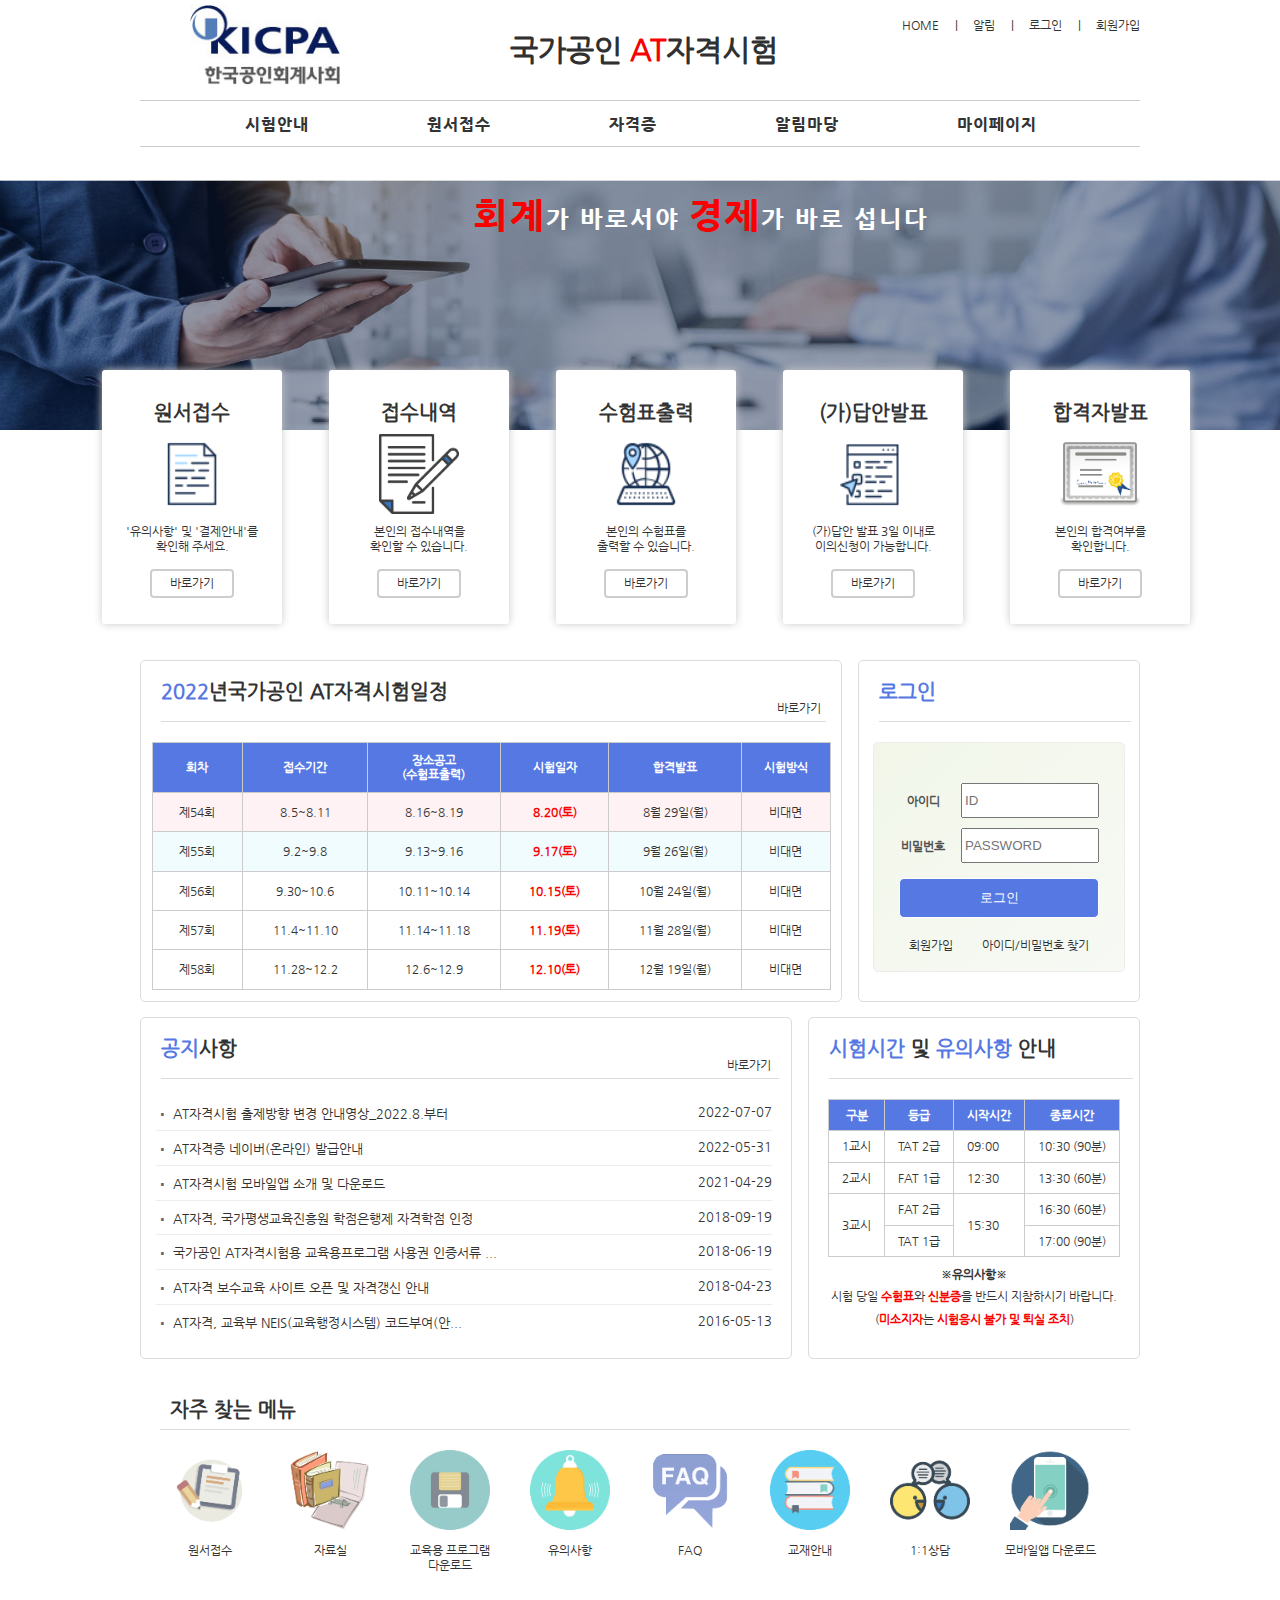
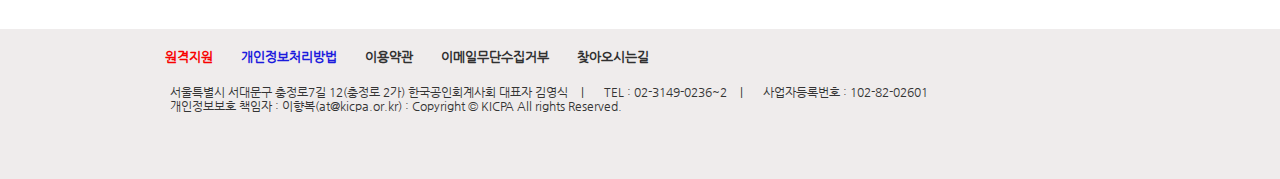
<file: index.html>
<!DOCTYPE html>
<html lang="ko">

<head>
    <meta charset="UTF-8">
    <meta name="viewport" content="width=device-width, initial-scale=1.0">
    <meta name="author" content="sunghwan park">
    <meta name="keywords" content="at자격시험,FAT,TAT">
    <meta name="description" content="at자격시험,FAT,TAT">
    <meta name="robots" content="at자격시험,FAT,TAT">
    <link rel="shortcut icon" href="images/Acon.ico">
    <link rel="stylesheet" href="css/common.css">
    <link rel="stylesheet" href="css/index.css">
    <title>한국공인회계사회 AT자격시험</title>
    <script src="js/jquery-3.6.0.min.js"></script>
    <script src="js/common.js"></script>
    <script src="js/index.js"></script>
    <script src="js/agent.js"></script>
</head>

<body>
    <!--skip navigation link 시작 -->
    <a id="skipNav" href="#contentsArea">본문바로가기</a>
    <!--skip navigation link 종료 -->

    <!-- wrapper 영역 시작 -->
    <div id="wrapper">
        <!-- header 영역 시작 -->
        <header>
            <div class="logo">
                <a href="index.html">
                    <img src="images/Logo.jpg" alt="국가공인at자격시험">
                </a>
            </div>
            <h1><a href="index.html">국가공인 <span>AT</span>자격시험</a></h1>
            <ul class="infoLink">
                <li><a href="index.html">HOME</a></li>
                <li><a href="notice.html">알림</a></li>
                <li><a href="login.html">로그인</a></li>
                <li><a href="join.html">회원가입</a></li>
            </ul>
            <!-- role(웹 접근성/시멘틱태그) - 요소의 의미 전달 -->
            <nav role="navigation">
                <h2 class="hidden">메인메뉴</h2>
                <ul class="mainMenu">
                    <li><a href="#">시험안내</a>
                        <ul class="aboutTest">
                            <li><a href="test_introduce_1.html">AT소개</a></li>
                            <li><a href="#">AT시험종류</a></li>
                            <li><a href="#">AT시험일정</a></li>
                            <li><a href="#">회차별합격률</a></li>
                        </ul>
                    </li>
                    <li><a href="#">원서접수</a>
                        <ul class="aboutReceipt">
                            <li><a href="#">개별접수</a></li>
                            <li><a href="#">단체접수</a></li>
                            <li><a href="#">접수내역</a></li>
                           
                        </ul>
                    </li>
                    <li><a href="#">자격증</a>
                        <ul class="aboutLicense">
                            <li><a href="#">자격증신청</a></li>
                            <li><a href="#">자격조회</a></li>
                            <li><a href="#">자격증갱신</a></li>
                        </ul>
                    </li>
                    <li><a href="#">알림마당</a>
                        <ul class="aboutAlarm">
                            <li><a href="#">공지사항</a></li>
                            <li><a href="#">자주하는질문</a></li>
                            <li><a href="#">자료실</a></li>
                            <li><a href="#">구인안내</a></li>
                            <li><a href="#">학원안내</a></li>
                        </ul>
                    </li>
                    <li><a href="#">마이페이지</a>
                        <ul class="aboutMy">
                            <li><a href="#">원서접수관리</a></li>
                            <li><a href="#">자격증관리</a></li>
                            <li><a href="#">확인서발급</a></li>
                            <li><a href="#">1:1문의</a></li>
                            <li><a href="#">회원정보관리</a></li>
                        </ul>
                    </li>
                </ul>
            </nav>
        </header>
        <!-- header 영역 종료 -->


        <!--top_Menu 영역 시작  -->
        <div id="top_Menu">
            <!-- visual 영역 시작 -->
            <div class="main_visual">
                <img class="bg" src="images/main_bg.jpg" alt="">
                <img class="bg" src="images/sub_bg1.jpg" alt="">
                <img class="bg" src="images/sub_bg2.jpg" alt="">
                <img class="bg" src="images/sub_bg3.jpg" alt="">
                <img class="bg" src="images/sub_bg4.jpg" alt="">
                <img class="bg" src="images/sub_bg5.jpg" alt="">
                <img class="bg" src="images/sub_bg6.jpg" alt="">
                <img class="bg" src="images/sub_bg7.jpg" alt="">
                <p class="p1"><span>회계</span>가 바로서야 <span>경제</span>가 바로 섭니다</p>
                <p class="p2"><span>회계</span>가 바로서야 <span>경제</span>가 바로 섭니다</p>
            </div>
            <!-- visual 영역 종료 -->
        </div>
        <!--top_Menu 영역 종료  -->

        <!-- 사용자 메뉴 시작 -->
        <div class="top-main">
            <div id="top1" class="top">
                <h3>원서접수</h3>
                <div class="icon">
                    <img src="images/receipt.gif" alt="원서접수">
                </div>
                <p class="content">'유의사항' 및 '결제안내'를<br> 확인해 주세요.</p>
                <div class="btn">
                    <a href="#">
                        <p>바로가기</p>
                    </a>
                </div>
            </div>
            <div id="top2" class="top">
                <h3>접수내역</h3>
                <div class="icon">
                    <img src="images/application.png" alt="접수내역">
                </div>
                <p class="content">본인의 접수내역을<br> 확인할 수 있습니다.</p>
                <div class="btn">
                    <a href="#">
                        <p>바로가기</p>
                    </a>
                </div>
            </div>
            <div id="top3" class="top">
                <h3>수험표출력</h3>
                <div class="icon">
                    <img src="images/print.gif" alt="수험표출력">
                </div>
                <p class="content">본인의 수험표를<br> 출력할 수 있습니다.</p>
                <div class="btn">
                    <a href="#">
                        <p>바로가기</p>
                    </a>
                </div>
            </div>
            <div id="top4" class="top">
                <h3>(가)답안발표</h3>
                <div class="icon">
                    <img src="images/correct.gif" alt="(가)답안발표">
                </div>
                <p class="content">(가)답안 발표 3일 이내로<br> 이의신청이 가능합니다.</p>
                <div class="btn">
                    <a href="#">
                        <p>바로가기</p>
                    </a>
                </div>
            </div>
            <div id="top5" class="top">
                <h3>합격자발표</h3>
                <div class="icon">
                    <img src="images/pass.png" alt="합격자발표">
                </div>
                <p class="content">본인의 합격여부를<br> 확인합니다.</p>
                <div class="btn">
                    <a href="#">
                        <p>바로가기</p>
                    </a>
                </div>
            </div>
        </div>
        <!-- 사용자 메뉴 종료 -->

        <!-- main contents 영역 시작 -->
        <div id="contentsArea">
            <!-- topArea 영역 시작 -->
            <div id="topArea">
                <!-- test_schedule 영역 시작 -->
                <section class="schedule">
                    <h3><em>2022</em>년국가공인 AT자격시험일정</h3>
                    <table>
                        <thead>
                            <tr>
                                <th>회차</th>
                                <th>접수기간</th>
                                <th>장소공고<br>(수험표출력)</th>
                                <th>시험일자</th>
                                <th>합격발표</th>
                                <th>시험방식</th>
                            </tr>
                        </thead>
                        <tbody>
                            <tr>
                                <td>제54회</td>
                                <td>8.5~8.11</td>
                                <td>8.16~8.19</td>
                                <td>8.20(토)</td>
                                <td>8월 29일(월)</td>
                                <td>비대면</td>
                            </tr>
                            <tr>
                                <td>제55회</td>
                                <td>9.2~9.8</td>
                                <td>9.13~9.16</td>
                                <td>9.17(토)</td>
                                <td>9월 26일(월)</td>
                                <td>비대면</td>
                            </tr>
                            <tr>
                                <td>제56회</td>
                                <td>9.30~10.6</td>
                                <td>10.11~10.14</td>
                                <td>10.15(토)</td>
                                <td>10월 24일(월)</td>
                                <td>비대면</td>
                            </tr>
                            <tr>
                                <td>제57회</td>
                                <td>11.4~11.10</td>
                                <td>11.14~11.18</td>
                                <td>11.19(토)</td>
                                <td>11월 28일(월)</td>
                                <td>비대면</td>
                            </tr>
                            <tr>
                                <td>제58회</td>
                                <td>11.28~12.2</td>
                                <td>12.6~12.9</td>
                                <td>12.10(토)</td>
                                <td>12월 19일(월)</td>
                                <td>비대면</td>
                            </tr>

                        </tbody>
                    </table>
                    <a href="#" class="more" title="시험일정 바로가기">바로가기</a>
                </section>
                <!-- test_schedule 영역 종료 -->
                <!-- longin 영역 시작 -->
                <section class="login">
                    <h3><em>로그인</em></h3>
                    <div class="innerLogin">
                        <form action="login.jsp" method="post" id="loginForm" name="loginForm">
                            <fieldset>
                                <legend>로그인 폼</legend>
                                <p>
                                    <label for="userId">아이디</label>
                                    <input type="text" id="userId" name="userId" placeholder="ID" required>
                                </p>
                                <p>
                                    <label for="userPw">비밀번호</label>
                                    <input type="password" id="userPw" name="userPw" placeholder="PASSWORD" required>
                                </p>
                                <button type="submit">로그인</button>
                            </fieldset>
                        </form>
                        <div class="memberLink">
                            <a href="join.html" class="join">회원가입</a>
                            <a href="#" class="find">아이디/비밀번호 찾기</a>
                        </div>
                    </div>
                </section>
                <!-- longin 영역 종료 -->
            </div>
            <!-- topArea 영역 종료 -->

            <!-- middleArea 영역 시작 -->
                <div id="middleArea">
                    <!-- notice 영역 시작 -->
                    <section class="notice">
                        <h3><em>공지</em>사항</h3>
                        <ul>
                            <li>
                                <a href="#">AT자격시험 출제방향 변경 안내영상_2022.8.부터</a>
                                <time datetime="2022-07-07">2022-07-07</time>
                            </li>
                            <li>
                                <a href="#">AT자격증 네이버(온라인) 발급안내</a>
                                <time datetime="2022-05-31">2022-05-31</time>
                            </li>
                            <li>
                                <a href="#">AT자격시험 모바일앱 소개 및 다운로드</a>
                                <time datetime="2021-04-29">2021-04-29</time>
                            </li>
                            <li>
                                <a href="#">AT자격, 국가평생교육진흥원 학점은행제 자격학점 인정</a>
                                <time datetime="2018-09-19">2018-09-19</time>
                            </li>
                            <li>
                                <a href="#">국가공인 AT자격시험용 교육용프로그램 사용권 인증서류 ...</a>
                                <time datetime="2018-06-19">2018-06-19</time>
                            </li>
                            <li>
                                <a href="#">AT자격 보수교육 사이트 오픈 및 자격갱신 안내</a>
                                <time datetime="2018-04-23">2018-04-23</time>
                            </li>
                            <li>
                                <a href="#">AT자격, 교육부 NEIS(교육행정시스템) 코드부여(안...</a>
                                <time datetime="2016-05-13">2016-05-13</time>
                            </li>
                        </ul>
                        <a href="#" class="more" title="공지사항 바로가기">바로가기</a>
                    </section>
                    <!-- notice 영역 종료 -->
                    <!-- timetable 영역 시작 -->
                    <section class="timetable">
                        <h3><em>시험시간</em> 및 <em>유의사항</em> 안내</h3>
                        <table>
                            <thead>
                                <tr>
                                    <th>구분</th><th>등급</th><th>시작시간</th><th>종료시간</th>
                                </tr>
                            </thead>
                            <tbody>
                                <tr>
                                    <td>1교시</td><td>TAT 2급</td><td>09:00</td><td>10:30 (90분)</td>
                                </tr>
                                <tr>
                                    <td>2교시</td><td>FAT 1급</td><td>12:30</td><td>13:30 (60분)</td>
                                </tr>
                                <tr>
                                    <td rowspan="2">3교시</td><td>FAT 2급</td><td rowspan="2">15:30</td><td>16:30 (60분)</td>
                                </tr>
                                <tr>
                                    <td>TAT 1급</td><td>17:00 (90분)</td>
                                </tr>
                            </tbody>
                        </table>
                        <div class="detail">
                            <h4>※유의사항※</h4>
                            <p>시험 당일 <span>수험표</span>와 <span>신분증</span>을 반드시 지참하시기 바랍니다.</p>
                            <p id="center">(<span>미소지자</span>는 <span>시험응시 불가 및 퇴실 조치</span>)</p>
                        </div>
                    </section>
                    <!-- test_timetable 영역 종료 -->
                </div>
                <!-- middleArea 영역 종료 -->

                <!-- bottom 영역 시작 -->
                <div id="favorite">
                    <!-- inquire 영역 시작 -->
                    <section class="inquire">
                        <h3>자주 찾는 메뉴</h3>
                        <div class="btnArea">
                            <a href="#">
                                <img src="images/receipt_bottom.png" alt="원서접수 이미지">
                                <p>원서접수</p>
                            </a>
                            <a href="#">
                                <img src="images/data.png" alt="자료실 이미지">
                                <p>자료실</p>
                            </a>
                            <a href="#">
                                <img src="images/download.png" alt="교육용 프로그램 다운로드 이미지">
                                <p>교육용 프로그램<br>다운로드</p>
                            </a>
                            <a href="#">
                                <img src="images/care.png" alt="유의사항 이미지">
                                <p>유의사항</p>
                            </a>
                            <a href="#">
                                <img src="images/faq.png" alt="FAQ 이미지">
                                <p>FAQ</p>
                            </a>    
                            <a href="#">
                                <img src="images/book.png" alt="교재안내 이미지">
                                <p>교재안내</p>
                            </a>
                            <a href="#">
                                <img src="images/conversation.png" alt="1:1상담 이미지">
                                <p>1:1상담</p>
                            </a>
                            <a href="#">
                                <img src="images/mobile.png" alt="모바일앱 다운로드 이미지">
                                <p>모바일앱 다운로드</p>
                            </a>
                        </div>
                    </section>
                    <!-- inquire 영역 종료 -->
                </div>
                <!-- bottom 영역 종료 -->
                <!-- main_Area 영역 종료 -->
                
            </div>
        <!-- main contents 영역 종료 -->

        <!-- footer 영역 시작 -->
        <footer id="footer">
            <div class="footerInner">
                <div class="guide">
                    <ul>
                        <li><a href="#">원격지원</a></li>
                        <li><a href="#">개인정보처리방법</a></li>
                        <li><a href="#">이용약관</a></li>
                        <li><a href="#">이메일무단수집거부</a></li>
                        <li><a href="#">찾아오시는길</a></li>
                    </ul>
                </div>
                <address>
                    <span>서울특별시 서대문구 충정로7길 12(충정로 2가) 한국공인회계사회 대표자 김영식</span>
                    <span>TEL : 02-3149-0236~2</span>
                    <span>사업자등록번호 : 102-82-02601</span>
                    <br>
                    <span>개인정보보호 책임자 : 이향복(at@kicpa.or.kr) : Copyright &copy; KICPA All rights Reserved.</span>
                </address>
            </div>
        </footer>
        <!-- footer 영역 종료 -->

    </div>
    <!-- wrapper 영역 종료 -->
</body>

</html>
</file>
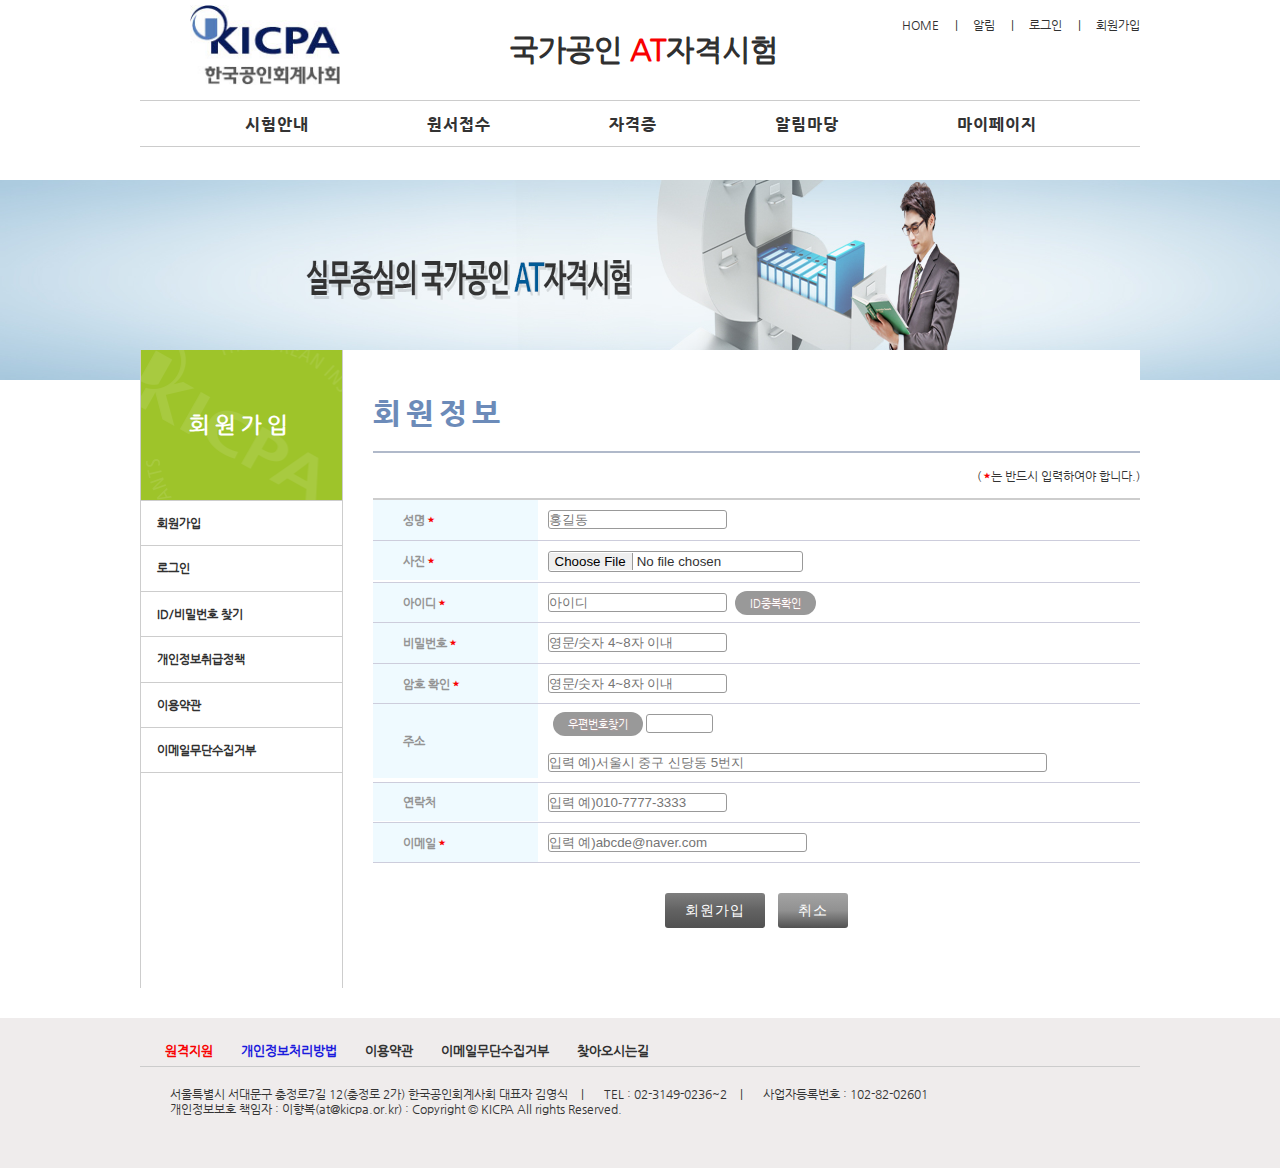
<file: join.html>
<!DOCTYPE html>
<html lang="ko">

<head>
    <meta charset="UTF-8">
    <meta name="viewport" content="width=device-width, initial-scale=1.0">
    <meta name="author" content="sunghwan park">
    <meta name="keywords" content="at자격시험,FAT,TAT">
    <meta name="description" content="at자격시험,FAT,TAT">
    <meta name="robots" content="at자격시험,FAT,TAT">
    <link rel="shortcut icon" href="images/Acon.ico">
    <link rel="stylesheet" href="css/common.css">
    <link rel="stylesheet" href="css/join.css">
    <title>회원가입</title>
    <script src="js/jquery-3.6.0.min.js"></script>
    <script src="js/common.js"></script>
</head>

<body>
    <!--skip navigation link 시작 -->
    <a id="skipNav" href="#contentsArea">본문바로가기</a>
    <!--skip navigation link 종료 -->

    <!-- wrapper 영역 시작 -->
    <div id="wrapper">
        <!-- header 영역 시작 -->
        <header>
            <div class="logo">
                <a href="index.html">
                    <img src="images/Logo.jpg" alt="국가공인at자격시험">
                </a>
            </div>
            <h1><a href="index.html">국가공인 <span>AT</span>자격시험</a></h1>
            <ul class="infoLink">
                <li><a href="index.html">HOME</a></li>
                <li><a href="#">알림</a></li>
                <li><a href="#">로그인</a></li>
                <li><a href="join.html">회원가입</a></li>
            </ul>
            <!-- role(웹 접근성/시멘틱태그) - 요소의 의미 전달 -->
            <nav role="navigation">
                <h2 class="hidden">메인메뉴</h2>
                <ul class="mainMenu">
                    <li><a href="#">시험안내</a>
                        <ul class="aboutTest">
                            <li><a href="test_introduce_1.html">AT소개</a></li>
                            <li><a href="#">AT시험종류</a></li>
                            <li><a href="#">AT시험일정</a></li>
                            <li><a href="#">회차별합격률</a></li>
                        </ul>
                    </li>
                    <li><a href="#">원서접수</a>
                        <ul class="aboutReceipt">
                            <li><a href="#">개별접수</a></li>
                            <li><a href="#">단체접수</a></li>
                            <li><a href="#">접수내역</a></li>
                           
                        </ul>
                    </li>
                    <li><a href="#">자격증</a>
                        <ul class="aboutLicense">
                            <li><a href="#">자격증신청</a></li>
                            <li><a href="#">자격조회</a></li>
                            <li><a href="#">자격증갱신</a></li>
                        </ul>
                    </li>
                    <li><a href="#">알림마당</a>
                        <ul class="aboutAlarm">
                            <li><a href="#">공지사항</a></li>
                            <li><a href="#">자주하는질문</a></li>
                            <li><a href="#">자료실</a></li>
                            <li><a href="#">구인안내</a></li>
                            <li><a href="#">학원안내</a></li>
                        </ul>
                    </li>
                    <li><a href="#">마이페이지</a>
                        <ul class="aboutMy">
                            <li><a href="#">원서접수관리</a></li>
                            <li><a href="#">자격증관리</a></li>
                            <li><a href="#">확인서발급</a></li>
                            <li><a href="#">1:1문의</a></li>
                            <li><a href="#">회원정보관리</a></li>
                        </ul>
                    </li>
                </ul>
            </nav>
        </header>
        <!-- header 영역 종료 -->

        <!--top_Menu 영역 시작  -->
        <div id="top_Menu">
            <!-- visual 영역 시작 -->
            <div class="main_visual">
                <img src="images/sub_bg7.jpg" alt="">
            </div>
            <!-- visual 영역 종료 -->
        </div>
        <!--top_Menu 영역 종료  -->

        
        <!-- main contents 영역 시작 -->
        <div id="contentsArea">
            <div id="left">
                <div id="leftMenu">
                    <div id="left_title">
                        <h3>회원가입</h3>
                    </div>
                    <div id="left_sub">
                        <ul>
                            <li><a href="join.html">회원가입</a></li>
                            <li><a href="#">로그인</a></li>
                            <li><a href="#">ID/비밀번호 찾기</a></li>
                            <li><a href="#">개인정보취급정책</a></li>
                            <li><a href="#">이용약관</a></li>
                            <li><a href="#">이메일무단수집거부</a></li>
                        </ul>
                    </div>
                </div>
            </div>
            <div class="mainArea">
                <section class="user_Info">
                    <h2>회원정보</h2>
                    <p class="formSign">(<strong class="require">필수</strong>는 반드시 입력하여야 합니다.)</p>
                    <form action="join.jsp" method="post" id="joinForm" name="joinForm">
                        <fieldset>
                            <legend>회원 정보 입력</legend>
                            <p>
                                <label for="name">성명<strong class="require">필수</strong></label>
                                <input type="text" id="name" name="name" required placeholder="홍길동">
                            </p>
                            <p>
                                <label for="picture">사진<strong class="require">필수</strong></label>
                                <input type="file" id="picture" name="picture" required >
                            </p>
                            <p>
                                <label for="id">아이디<strong class="require">필수</strong></label>
                                <input type="text" id="id" name="id" required placeholder="아이디">
                                <a href="pop_idCheck.html" class="idCheck">ID중복확인</a>
                            </p>
                            <p>
                                <label for="password">비밀번호<strong class="require">필수</strong></label>
                                <input type="password" id="password" name="password" required placeholder="영문/숫자 4~8자 이내">
                            </p>
                            <p>
                                <label for="confirmPassword">암호 확인<strong class="require">필수</strong></label>
                                <input type="password" id="confirmPassword" name="confirmPassword" required placeholder="영문/숫자 4~8자 이내">
                            </p>
                            <p>
                                <label for="address" class="labelAddress">주소</label>
                                <a href="find_zipcode.html" class="findZipcode">우편번호찾기</a>
                                <input type="tel" id="zipcode" name="zipcode" maxlength="5" size="6" title="우편번호">
                                <input type="text" id="address" name="address" maxlength="100" size="60" placeholder="입력 예)서울시 중구 신당동 5번지">
                            </p>
                            <p>
                                <label for="tel">연락처</label>
                                <input type="tel" id="tel" name="tel" maxlength="11" size="20" title="하이픈(-)은 입력할 수 없습니다." placeholder="입력 예)010-7777-3333">
                            </p>
                            <p>
                                <label for="confirmPassword">이메일<strong class="require">필수</strong></label>
                                <input type="email" id="email" name="email" size="30" required placeholder="입력 예)abcde@naver.com">
                            </p>
                           
                            <div class="btnJoinArea">
                                <button type="submit" class="btnOk">회원가입</button>
                                <button type="reset" class="btnCancel">취소</button>
                            </div>
                        </fieldset>
                    </form>
                </section>
            </div>
        </div>
        <!-- main contents 영역 종료 -->

        <!-- footer 영역 시작 -->
        <footer id="footer">
            <div class="footerInner">
                <section class="guide">
                    <ul>
                        <li><a href="#">원격지원</a></li>
                        <li><a href="#">개인정보처리방법</a></li>
                        <li><a href="#">이용약관</a></li>
                        <li><a href="#">이메일무단수집거부</a></li>
                        <li><a href="#">찾아오시는길</a></li>
                    </ul>
                </section>
                <address>
                    <span>서울특별시 서대문구 충정로7길 12(충정로 2가) 한국공인회계사회 대표자 김영식</span>
                    <span>TEL : 02-3149-0236~2</span>
                    <span>사업자등록번호 : 102-82-02601</span>
                    <br>
                    <span>개인정보보호 책임자 : 이향복(at@kicpa.or.kr) : Copyright &copy; KICPA All rights Reserved.</span>
                </address>
            </div>
        </footer>
        <!-- footer 영역 종료 -->

    </div>
    <!-- wrapper 영역 종료 -->
</body>

</html>
</file>
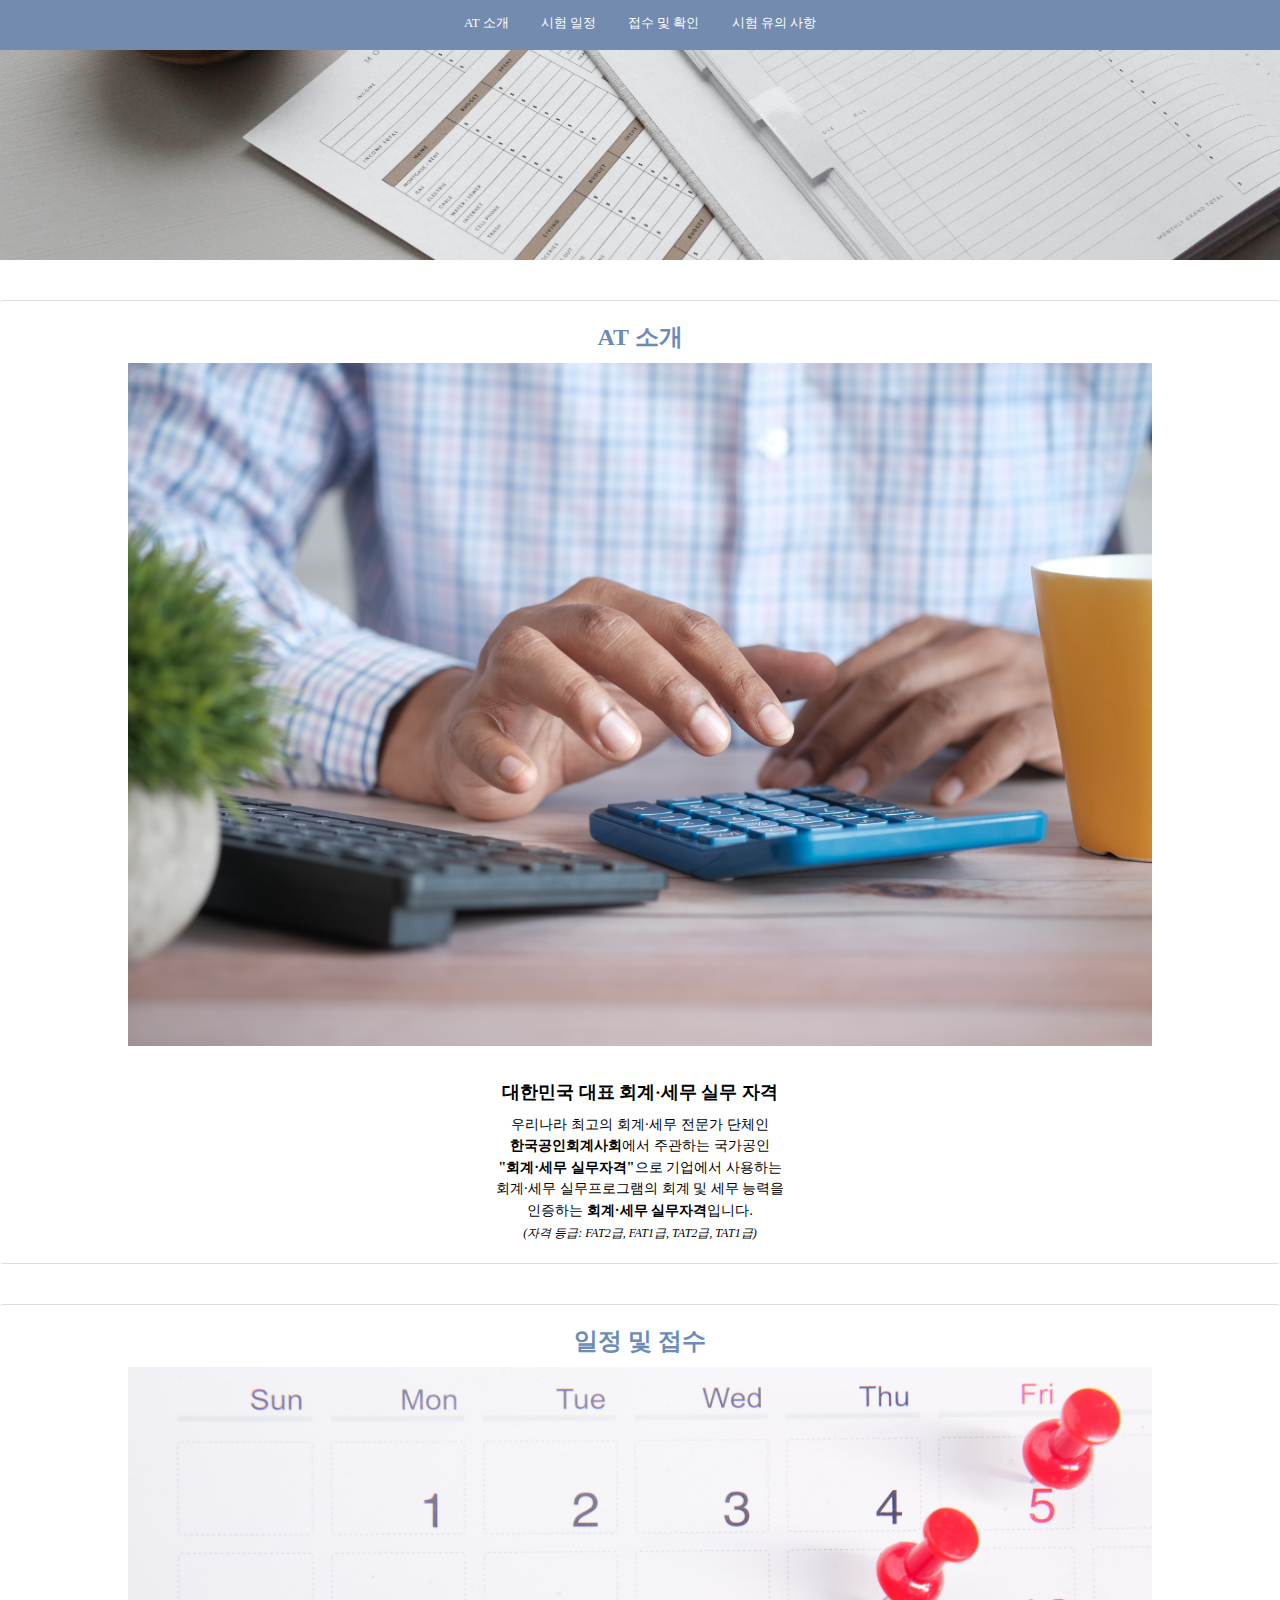
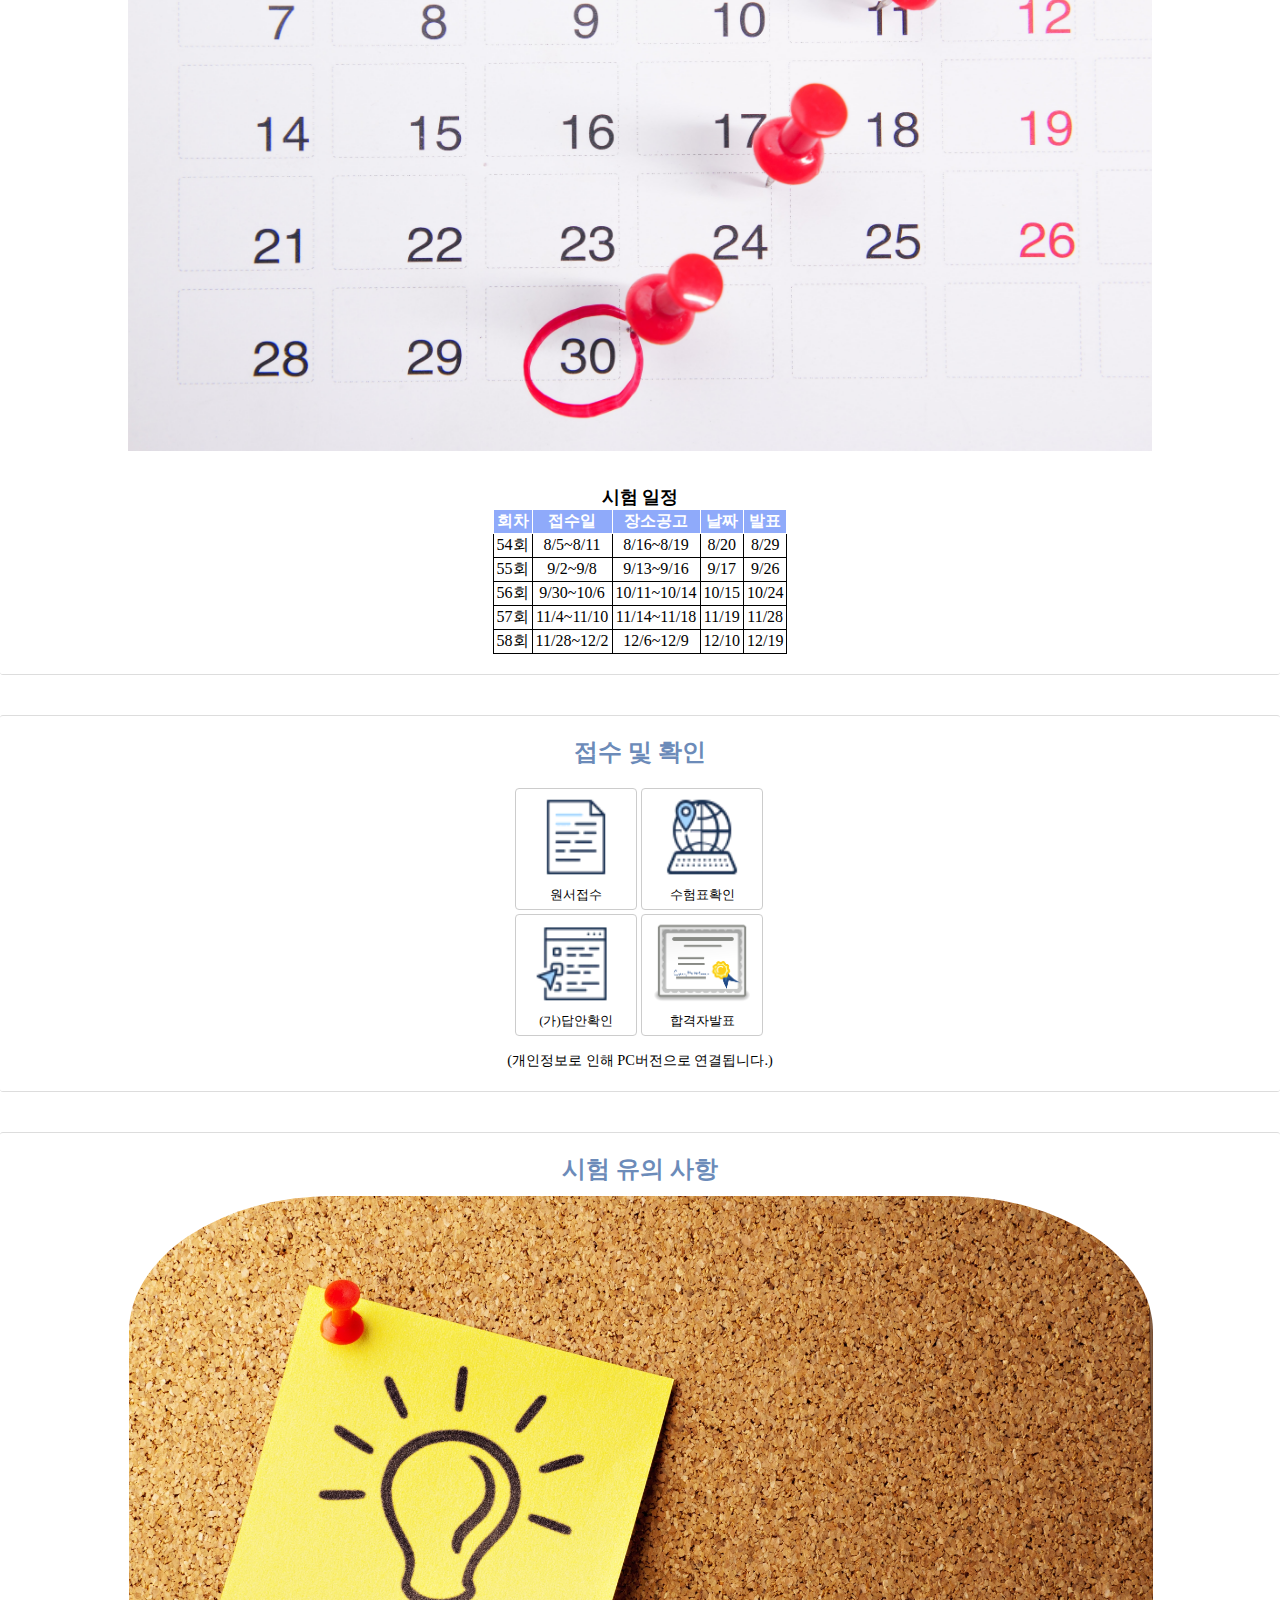
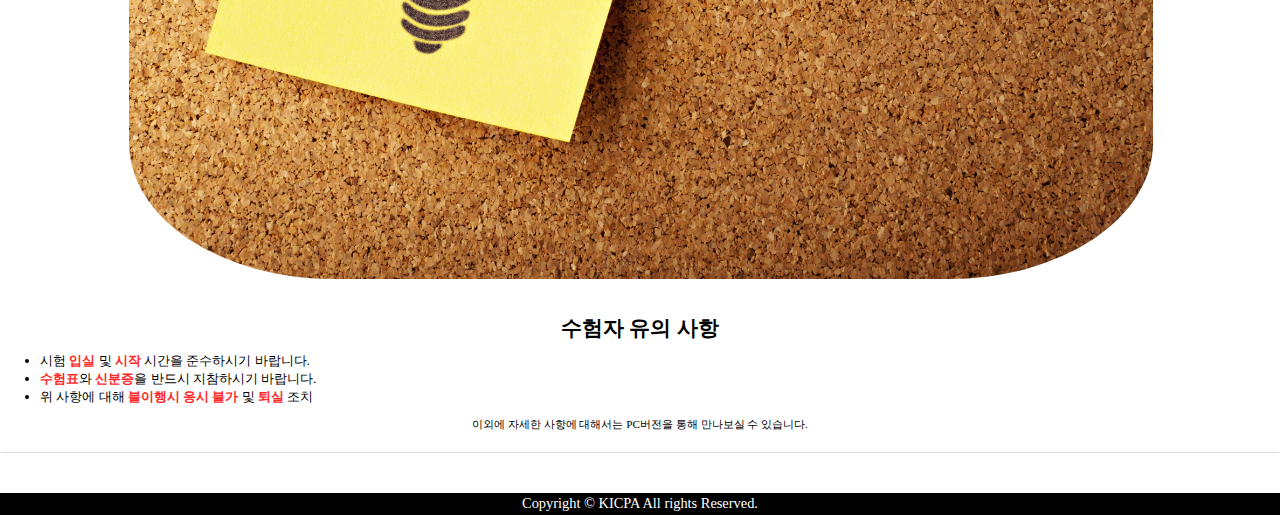
<file: mindex.html>
<!DOCTYPE html>
<html lang="en">
<head>
    <meta charset="UTF-8">
    <meta http-equiv="X-UA-Compatible" content="IE=edge">
    <meta name="viewport" content="width=device-width, initial-scale=1.0">
    <title>AT자격시험</title>
    <link rel="stylesheet" href="css/mindex.css">
</head>
<body>
    <div id="container">
        <header>
            <nav>
                <ul id="main-nav">
                    <!-- 내부페이지에서 이동 -->
                    <li><a href="#intro">AT 소개</a></li>
                    <li><a href="#schedule">시험 일정</a></li>
                    <li><a href="#button">접수 및 확인</a></li>
                    <li><a href="#note">시험 유의 사항</a></li>
                </ul>
            </nav>
        </header>
        <section id="intro">
            <div class="page-title">
                <h1>AT 소개</h1>
            </div>
            <div class="content">
                <div class="photo">
                    <img src="imgs/aboutAT.jpg" alt="AT소개">
                </div>
                <div class="text">
                    <h3>대한민국 대표 회계·세무 실무 자격</h3>
                    <p>
                        우리나라 최고의 회계·세무 전문가 단체인<br><strong>한국공인회계사회</strong>에서 주관하는
                        국가공인<br><strong>"회계·세무 실무자격"</strong>으로 기업에서 사용하는<br>회계·세무 실무프로그램의
                        회계 및 세무 능력을<br>인증하는 <strong>회계·세무 실무자격</strong>입니다.<br>
                        <i><small>
                        (자격 등급: FAT2급, FAT1급, TAT2급, TAT1급)
                    </small></i>
                    </p>
                </div>
            </div>
        </section>
        <section id="schedule">
            <div class="page-title">
                <h1>일정 및 접수</h1>
            </div>
            <div class="content">
                <div class="photo">
                    <img src="imgs/calendar.jpg" alt="일정 및 접수">
                </div>
                <div class="text">
                    <h3>시험 일정</h3>
                    <table>
                        <thead>
                            <tr>
                                <th>회차</th>
                                <th>접수일</th>
                                <th>장소공고</th>
                                <th>날짜</th>
                                <th>발표</th>
                            </tr>
                        </thead>
                        <tr>
                            <td>54회</td>
                            <td>8/5~8/11</td>
                            <td>8/16~8/19</td>
                            <td>8/20</td>
                            <td>8/29</td>
                        </tr>
                        <tr>
                            <td>55회</td>
                            <td>9/2~9/8</td>
                            <td>9/13~9/16</td>
                            <td>9/17</td>
                            <td>9/26</td>
                        </tr>
                        <tr>
                            <td>56회</td>
                            <td>9/30~10/6</td>
                            <td>10/11~10/14</td>
                            <td>10/15</td>
                            <td>10/24</td>
                        </tr>
                        <tr>
                            <td>57회</td>
                            <td>11/4~11/10</td>
                            <td>11/14~11/18</td>
                            <td>11/19</td>
                            <td>11/28</td>
                        </tr>
                        <tr>
                            <td>58회</td>
                            <td>11/28~12/2</td>
                            <td>12/6~12/9</td>
                            <td>12/10</td>
                            <td>12/19</td>
                        </tr>
                        <tbody></tbody>
                    </table>
                </div>
            </div>
        </section>
        <section id="button">
            <div class="page-title">
                <h1>접수 및 확인</h1>
            </div>
            <div class="content">
                <div class="text">
                    <div class="top">
                        <div class="btn1 btn">
                            <a href="#">
                                <img src="imgs/receipt.gif" alt="원서접수">
                                <p>원서접수</p>
                            </a>
                        </div>
                        <div class="btn1 btn">
                            <a href="#">
                                <img src="imgs/print.gif" alt="수험표확인">
                                <p>수험표확인</p>
                            </a>
                        </div>
                    </div>
                    <div class="bottom">
                        <div class="btn1 btn">
                            <a href="#">
                                <img src="imgs/correct.gif" alt="(가)답안확인">
                                <p>(가)답안확인</p>
                            </a>
                        </div>
                        <div class="btn1 btn">
                            <a href="#">
                                <img src="imgs/pass.png" alt="합격자발표">
                                <p>합격자발표</p>
                            </a>
                        </div>
                    </div>
                    <p class="cen">(개인정보로 인해 PC버전으로 연결됩니다.)</p>
                </div>
            </div>
        </section>
        <section id="note">
            <div class="page-title">
                <h1>시험 유의 사항</h1>
            </div>
            <div class="content">
                <div class="photo">
                    <img class="board" src="imgs/note.jpg" alt="유의사항">
                </div>
                <div class="text">
                    <h2>수험자 유의 사항</h2>
                    <ul>
                        <li>시험 <span>입실</span> 및 <span>시작</span> 시간을 준수하시기 바랍니다.
                        </li>
                        <li><span>수험표</span>와 <span>신분증</span>을 반드시 지참하시기 바랍니다.
                        </li>
                        <li>위 사항에 대해 <span>불이행시</span> <span>응시 불가</span> 및 <span>퇴실</span> 조치</li>
                    </ul>
                    <p class="pc">이외에 자세한 사항에 대해서는 PC버전을 통해 만나보실 수 있습니다.</p>
                </div>
            </div>
        </section>
        <footer>
            <p>Copyright &copy; KICPA All rights Reserved.</p>
        </footer>
    </div>
</body>
</html>
</file>
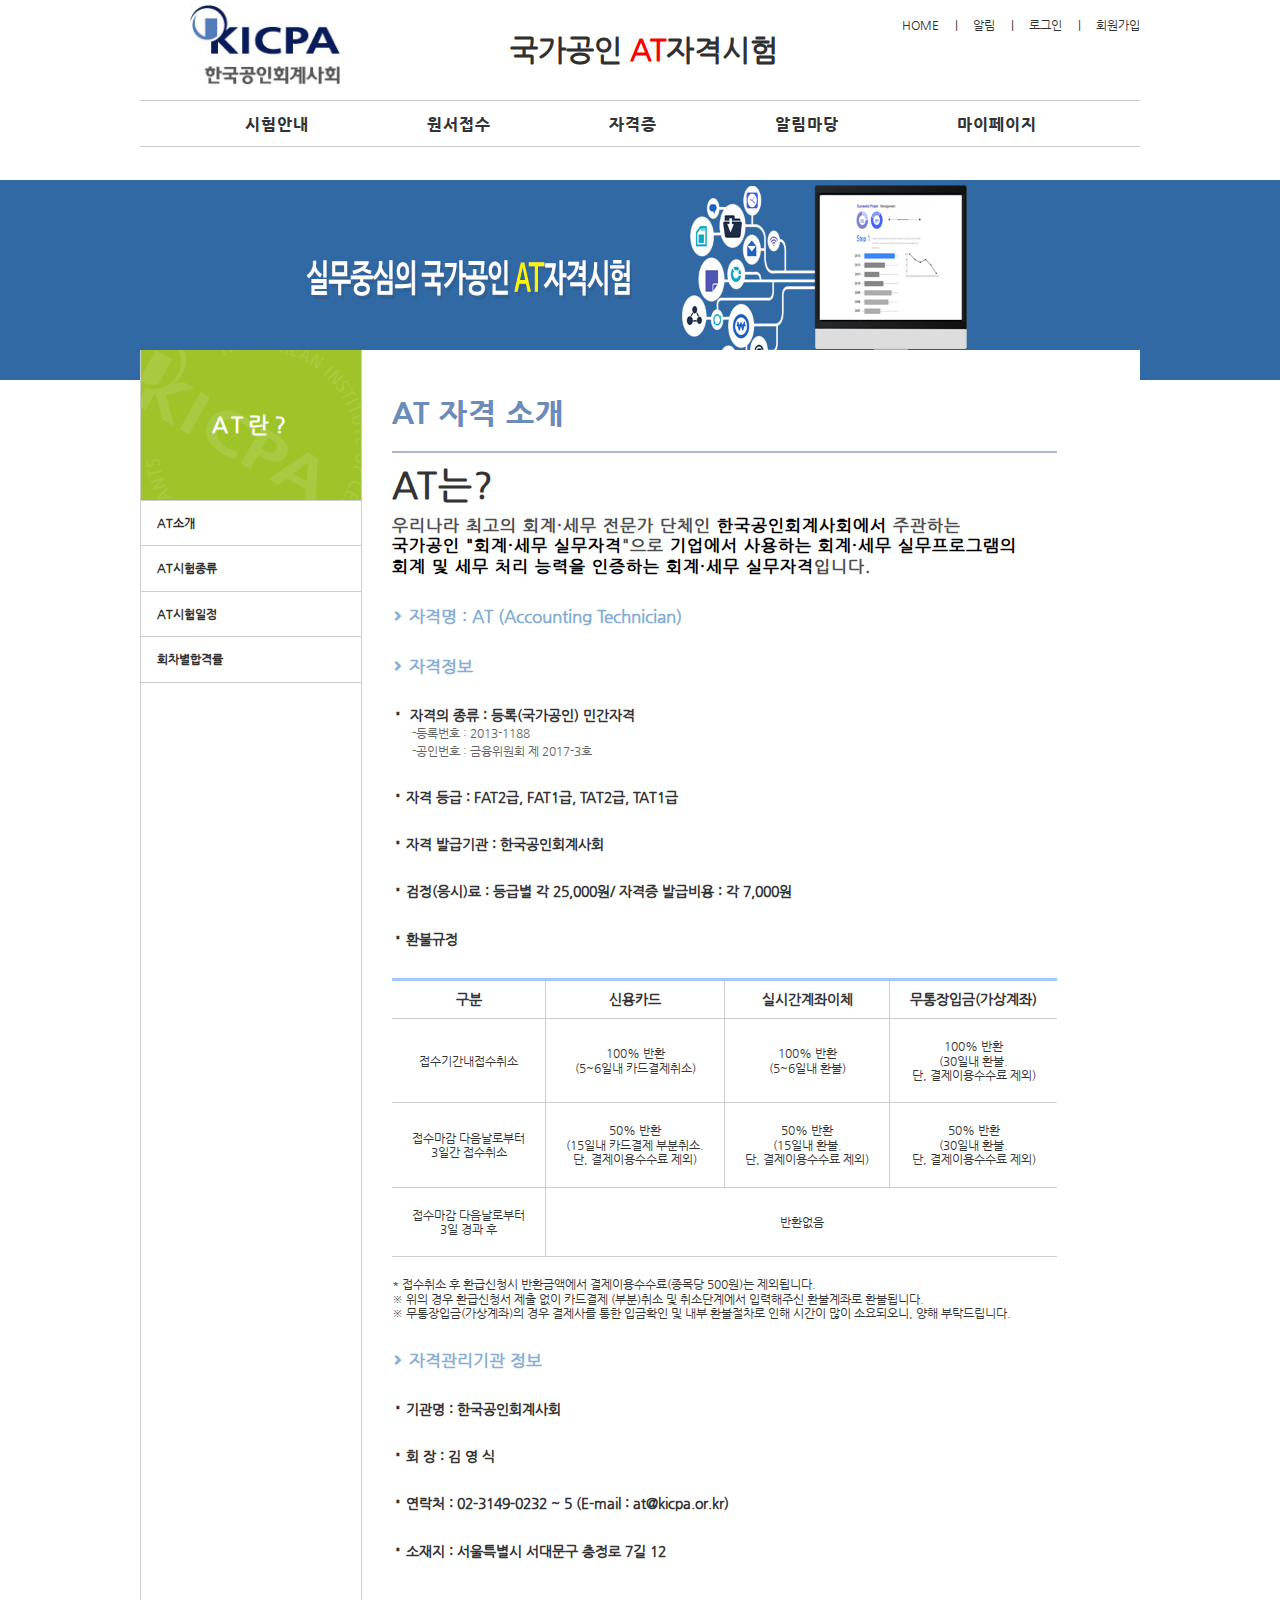
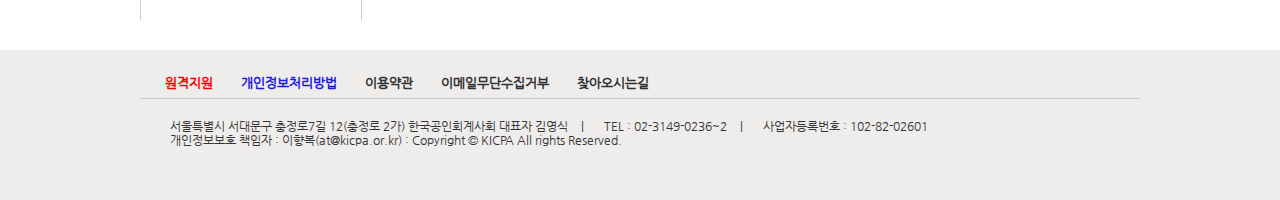
<file: test_introduce_1.html>
<!DOCTYPE html>
<html lang="ko">

<head>
    <meta charset="UTF-8">
    <meta name="viewport" content="width=device-width, initial-scale=1.0">
    <meta name="author" content="sunghwan park">
    <meta name="keywords" content="at자격시험,FAT,TAT">
    <meta name="description" content="at자격시험,FAT,TAT">
    <meta name="robots" content="at자격시험,FAT,TAT">
    <link rel="shortcut icon" href="images/Acon.ico">
    <link rel="stylesheet" href="css/common.css">
    <link rel="stylesheet" href="css/test_introduce_1.css">
    <title>AT소개</title>
    <script src="js/jquery-3.6.0.min.js"></script>
    <script src="js/common.js"></script>
</head>

<body>
    <!--skip navigation link 시작 -->
    <a id="skipNav" href="#contentsArea">본문바로가기</a>
    <!--skip navigation link 종료 -->

    <!-- wrapper 영역 시작 -->
    <div id="wrapper">
        <!-- header 영역 시작 -->
        <header>
            <div class="logo">
                <a href="index.html">
                    <img src="images/Logo.jpg" alt="국가공인at자격시험">
                </a>
            </div>
            <h1><a href="index.html">국가공인 <span>AT</span>자격시험</a></h1>
            <ul class="infoLink">
                <li><a href="index.html">HOME</a></li>
                <li><a href="#">알림</a></li>
                <li><a href="#">로그인</a></li>
                <li><a href="join.html">회원가입</a></li>
            </ul>
            <!-- role(웹 접근성/시멘틱태그) - 요소의 의미 전달 -->
            <nav role="navigation">
                <h2 class="hidden">메인메뉴</h2>
                <ul class="mainMenu">
                    <li><a href="#">시험안내</a>
                        <ul class="aboutTest">
                            <li><a href="test_introduce_1.html">AT소개</a></li>
                            <li><a href="#">AT시험종류</a></li>
                            <li><a href="#">AT시험일정</a></li>
                            <li><a href="#">회차별합격률</a></li>
                        </ul>
                    </li>
                    <li><a href="#">원서접수</a>
                        <ul class="aboutReceipt">
                            <li><a href="#">개별접수</a></li>
                            <li><a href="#">단체접수</a></li>
                            <li><a href="#">접수내역</a></li>
                           
                        </ul>
                    </li>
                    <li><a href="#">자격증</a>
                        <ul class="aboutLicense">
                            <li><a href="#">자격증신청</a></li>
                            <li><a href="#">자격조회</a></li>
                            <li><a href="#">자격증갱신</a></li>
                        </ul>
                    </li>
                    <li><a href="#">알림마당</a>
                        <ul class="aboutAlarm">
                            <li><a href="#">공지사항</a></li>
                            <li><a href="#">자주하는질문</a></li>
                            <li><a href="#">자료실</a></li>
                            <li><a href="#">구인안내</a></li>
                            <li><a href="#">학원안내</a></li>
                        </ul>
                    </li>
                    <li><a href="#">마이페이지</a>
                        <ul class="aboutMy">
                            <li><a href="#">원서접수관리</a></li>
                            <li><a href="#">자격증관리</a></li>
                            <li><a href="#">확인서발급</a></li>
                            <li><a href="#">1:1문의</a></li>
                            <li><a href="#">회원정보관리</a></li>
                        </ul>
                    </li>
                </ul>
            </nav>
        </header>
        <!-- header 영역 종료 -->

        <!--top_Menu 영역 시작  -->
        <div id="top_Menu">
            <!-- visual 영역 시작 -->
            <div class="main_visual">
                <img src="images/sub_bg1.jpg" alt="">
            </div>
            <!-- visual 영역 종료 -->
        </div>
        <!--top_Menu 영역 종료  -->

        
        <!-- main contents 영역 시작 -->
        <div id="contentsArea">
            <div id="left">
                <div id="leftMenu">
                    <div id="left_title">
                        <h3>AT란?</h3>
                    </div>
                    <div id="left_sub">
                        <ul>
                            <li><a href="test_introduce_1.html">AT소개</a></li>
                            <li><a href="#">AT시험종류</a></li>
                            <li><a href="#">AT시험일정</a></li>
                            <li><a href="#">회차별합격률</a></li>
                        </ul>
                    </div>
                </div>
            </div>
            <div class="mainArea">
                <section class="introduce">
                    <h2>AT 자격 소개</h2>
                    <div id="aboutAT"> 
                        <h3>AT는?</h3>
                        <p id="explane">
                            우리나라 최고의 회계·세무 전문가 단체인 <span>한국공인회계사회에서</span> 주관하는<br>
                            <span>국가공인 "회계·세무 실무자격</span>"으로 <span>기업에서 사용하는 회계·세무 실무프로그램의</span><br>
                            <span>회계 및 세무 처리 능력을 인증하는 회계·세무 실무자격</span>입니다.
                        </p>
                    </div>
                    <p class="sub_title">자격명 : AT (Accounting Technician)</p>
                    <p class="sub_title">자격정보</p>
                    <p class="content">
                        자격의 종류 : 등록(국가공인) 민간자격<br>
                        <em>-등록번호 : 2013-1188</em><br>
                        <em>-공인번호 : 금융위원회 제 2017-3호</em>
                    </p>
                    <p class="content">자격 등급 : FAT2급, FAT1급, TAT2급, TAT1급</p>
                    <p class="content">자격 발급기관 : 한국공인회계사회</p>
                    <p class="content">검정(응시)료 : 등급별 각 25,000원/ 자격증 발급비용 : 각 7,000원</p>
                    <p class="content">환불규정</p>
                    <table class="refund_policy">
                        <thead>
                            <tr>
                                <th>구분</th>
                                <th>신용카드</th>
                                <th>실시간계좌이체</th>
                                <th>무통장입금(가상계좌)</th>
                            </tr>
                        </thead>
                        <tbody>
                            <tr>
                                <td>접수기간내접수취소</td>
                                <td>100% 반환<br>(5~6일내 카드결제취소)</td>
                                <td>100% 반환<br>(5~6일내 환불) </td>
                                <td>100% 반환<br>(30일내 환불.<br>단, 결제이용수수료 제외)</td>
                            </tr>
                            <tr>
                                <td>접수마감 다음날로부터<br>3일간 접수취소</td>
                                <td>50% 반환<br>(15일내 카드결제 부분취소.<br>단, 결제이용수수료 제외)</td>
                                <td>50% 반환<br>(15일내 환불.<br>단, 결제이용수수료 제외)</td>
                                <td>50% 반환<br>(30일내 환불.<br>단, 결제이용수수료 제외)</td>
                            </tr>
                            <tr>
                                <td>접수마감 다음날로부터<br>3일 경과 후</td>
                                <td colspan="3">반환없음</td>
                            </tr>
                        </tbody>
                    </table>
                    <em class="bold">* 접수취소 후 환급신청시 반환금액에서 결제이용수수료(종목당 500원)는 제외됩니다.</em><br>
                    <em id="thin">※ 위의 경우 환급신청서 제출 없이 카드결제 (부분)취소 및 취소단계에서 입력해주신 환불계좌로 환불됩니다.</em><br>
                    <em class="bold">※ 무통장입금(가상계좌)의 경우 결제사를 통한 입금확인 및 내부 환불절차로 인해 시간이 많이 소요되오니, 양해 부탁드립니다.</em>
                    <p class="sub_title">자격관리기관 정보</p>
                    <p class="content">기관명 : 한국공인회계사회</p>
                    <p class="content">회 장 : 김 영 식</p>
                    <p class="content">연락처 : 02-3149-0232 ~ 5 (E-mail : at@kicpa.or.kr)</p>
                    <p class="content">소재지 : 서울특별시 서대문구 충정로 7길 12</p>
                </section>
            </div>
        </div>
        <!-- main contents 영역 종료 -->

        <!-- footer 영역 시작 -->
        <footer id="footer">
            <div class="footerInner">
                <section class="guide">
                    <ul>
                        <li><a href="#">원격지원</a></li>
                        <li><a href="#">개인정보처리방법</a></li>
                        <li><a href="#">이용약관</a></li>
                        <li><a href="#">이메일무단수집거부</a></li>
                        <li><a href="#">찾아오시는길</a></li>
                    </ul>
                </section>
                <address>
                    <span>서울특별시 서대문구 충정로7길 12(충정로 2가) 한국공인회계사회 대표자 김영식</span>
                    <span>TEL : 02-3149-0236~2</span>
                    <span>사업자등록번호 : 102-82-02601</span>
                    <br>
                    <span>개인정보보호 책임자 : 이향복(at@kicpa.or.kr) : Copyright &copy; KICPA All rights Reserved.</span>
                </address>
            </div>
        </footer>
        <!-- footer 영역 종료 -->

    </div>
    <!-- wrapper 영역 종료 -->
</body>

</html>
</file>
<file: css/common.css>
@charset "utf-8";
/* 초기화 */
html, body, div, header, nav, section, aside, article, form, fieldset, footer, figure, figcaption, legend, ul, ol, li, dl,
dt, dd, h1, h2, h3, h4, p {
    margin: 0;
    padding: 0;
}
ul {
    list-style: none;
}
fieldset {
    border: 0;
}
.hidden, legend, caption {
    position: absolute;
    left: -9999px;
}

/* 웹 폰트 */
@font-face {
    font-family: "Nanum";
    font-weight: 400;
    src: url("font/NanumGothic.eot?#iefix") format("embedded-opentype"),
         url("font/NanumGothic.woff") format("woff"),
         url("font/NanumGothic.ttf") format("truetype");
}
@font-face {
    font-family: "NanumBold";
    font-weight: 400;
    src: url("font/NanumGothicBold.eot?#iefix") format("embedded-opentype"),
         url("font/NanumGothicBold.woff") format("woff"),
         url("font/NanumGothicBold.ttf") format("truetype");
}
@font-face {
    font-family: "NanumEX";
    font-weight: 400;
    src: url("font/NanumGothicExtraBold.eot?#iefix") format("embedded-opentype"),
         url("font/NanumGothicExtraBold.woff") format("woff"),
         url("font/NanumGothicExtraBold.ttf") format("truetype");
}

/* 도형 글꼴 */
@font-face {
    font-family: "webcafeIcon";
    font-weight: 400;
    src: url("font/webcafeIcon.eot?#iefix") format("embedded-opentype"),
         url("font/webcafeIcon.woff") format("woff"),
         url("font/webcafeIcon.ttf") format("truetype"),
         url("font/webcafeIcon.svg#webcaferegular") format("svg");
}

/* 링크 스타일 */
a:link {
    color: #303030;
    text-decoration: none;
}
a:visited {
    color: #606060;
}

/* 기본 스타일 */
body {
    font-family: "Nanum";
    color: #333;
    background-color: #fff;
    font-size: 12px;
    line-height: 1.2;
}

/* skip nav */
#skipNav {
    position: absolute;
    left: -9999px;
}

#skipNav:focus {
left: 50%;
margin: 3px 0 0 -3px;
padding: 5px 15px;
background-color: #000;
color: #fff;
outline: 0;
z-index: 10;
}

/* 전체 레이아웃 */
header, #contentsArea, .footerInner {
    width: 1000px;
    margin: 0 auto;
    box-sizing: border-box;
}
.top-main {
    width: 1200px;
    margin: 0 auto;
    box-sizing: border-box;
}


/* header 영역 시작 */
header {
    height: 180px;
    position: relative;
    background-color: #fff;
}

.logo {
    position: absolute;
    width: 150px;
    top: 5px;
    left: 50px;
    height: 80px;
}
.logo img{
    width: 150px;
    height: 80px;
}
h1 {
    display: inline-block;
    position: absolute;
    left: 37%;
    line-height: 100px;
    font-size: 30px
}

h1 span {
    color: #f80101;
    font-weight: bold;
}
.infoLink {
    text-align: right;
    padding-top: 10px;
}
.infoLink li {
    display: inline-block;
    padding: 8px 0 7px 3px;
    margin-left: 10px;
}
.infoLink li:hover a {
    color: #f80101;
}
.infoLink a::before {
    content: "|";
    padding-right: 15px;
}
.infoLink li:first-child a::before {
    content: "";
}
.mainMenu {
    width: 1000px;
    border-top: 1px solid #ccc;
    border-bottom: 1px solid #ccc;
    height: 45px;
    position: absolute;
    top: 100px;
}
.mainMenu li {
    position: relative;
}
.mainMenu li, .mainMenu a {
    display: inline-block;
}
.mainMenu > li > a {
    font-family: "NanumEX";
    font-size: 1.3em;
    padding: 15px 10px 10px;
    color: #333;
    letter-spacing: 1px;
    margin-left: 95px;
}
.mainMenu >li > a:focus {
    color: #A2BCAA;
}
.mainMenu ul {
    position: absolute;
    z-index: 10;
    white-space: nowrap;
}
.mainMenu ul a {
    padding: 4px 0 7px 15px;
    color: #606060;
    font-weight: bold;
}
.mainMenu > li:hover ul {
    display: block;
    padding: 5px 0;
    font-size: 1.2em;
}
.mainMenu ul > li:hover a {
    color: #da4646;
}
.aboutTest, .aboutReceipt, .aboutLicense, .aboutAlarm {
    display: none;
}
.aboutReceipt {
    left: 20px;
}
.aboutAlarm {
    left: -70px;
}
.aboutMy {
    display: none;
    right: 0;
}
/* header 영역 종료 */

/* main contents 영역 시작 */
#contentsArea {
    min-height: 500px;
    background-color: #fff;
    display: flex;
    flex-flow: column;
    position: relative;
    top: -30px;
}
#contentsArea .more:hover {
    color: #f80101;
}
/* main contents 영역 종료 */

/* footer 영역 시작 */
footer {
    height: 150px;
    background-color: rgba(233, 229, 229, 0.74);
}
.footerInner {
    padding-top: 20px;
}
footer section  {
    height: 23px;
    margin-top: 5px;
    border-bottom: 1px solid #ccc;
}
.guide li{
    display: inline-block;
    margin-left: 25px;
    font-family: 'Nanum';
    font-weight: bold;
    font-size: 13px;
}
.guide li:first-child a {
    color: #f80101;
}
.guide li:nth-child(2) a {
    color: rgb(27, 27, 221);
}
address {
    margin-top: 20px;
    font-style: normal;
}
address > span {
    margin-left: 10px;
}
address > span::before {
    content: '|';
    padding-right: 20px;
}
address > span:first-child::before {
    content: "";
}
address > span:last-child::before {
    content: "";
}
/* footer 영역 종료 */
</file>
<file: css/index.css>
@charset "utf-8";
/* top_Menu 영역 시작 */
em {
    color: #5578e3;
    font-style: normal;
    font-weight: bold;
}
h3 {
    font-size: 1.7em;
}
#top_Menu {
    position: relative;
    width: 100%;
    height: 250px;
    margin: 0 auto;
}
/* visual 영역 시작 */
.main_visual {
    position: relative;
    width: 100%;
    height: 250px;
    margin: 0 auto;
}
.main_visual > img {
    position: absolute;
    width: 100%;
    height: 250px;  
    display: none;
}
.main_visual > img:first-child {
    display: inline-block;
}
.main_visual p{
    font-family: 'NanumEX';
    font-size: 2em;
    font-weight: bold;
    letter-spacing: 2px;
    color: #fff;
    z-index: 10;
}
.main_visual span {
    color: #f80101;
    font-size: 1.5em;
}
.main_visual>.p1 {
    position: absolute;
    top: 5%;
    left: 37%;
}
.main_visual>.p2 {
    display: none;
    position: absolute;
    top: 5%;
    left: 24%;
}
/* visual 영역 종료 */
.top-main {
    width: 1100px;
    height: 260px;
    box-sizing: border-box;
    display: flex;
    justify-content: space-between;
    margin: 0 auto;
    position: relative;
    top: -60px;
}
/* .top-main {
    height: 264px;
    position: relative;
} */
.top {
    box-sizing: border-box;
    display: inline-block;
    width: 180px;
    height: 254px;
    position: relative;
    margin-left: 12px;
    box-shadow: 0 0 8px #c9c9c9;
    border-radius: 3px;
    white-space: nowrap;
    background-color: #fff;
}
.top h3 {
    text-align: center;
    margin-top: 30px;
    margin-bottom: 10px;
}
.icon {
    width: 80px;
    height: 80px;
    margin: 0 auto;
}

.icon img {
    width: 80px;
    height: 80px;
}
.top > .content {
    text-align: center;
    height: 30px;
    margin-top: 10px;
}
.btn {
    width: 80px;
    height: 25px;
    margin: 15px auto 0;
    border: 2px solid #cdcdcd;
    text-align: center;
    line-height: 25px;
    cursor: pointer;
    border-radius: 4px;
}
.btn p {
    display: inline-block;
    height: 30px;
}

/* top_Menu 영역 종료 */

/* main contents 영역 시작 */
#contentsArea section{
    border-radius: 5px;
}
/* topArea 영역 시작 */
#topArea {
    width: 100%;
    position: relative;
}
#topArea section {
    border: 1px solid #dcdcdc;
    height: 340px;
}
/* test schedule 영역 시작 */
.schedule {
    float: left;
    width: 70%;
    position: relative;
}
.schedule h3 {
    width: 95%;
    height: 40px;
    line-height: 40px;
    padding: 10px 0;
    margin-left: 20px;
    border-bottom: 1px solid #dcdcdc;
}
.schedule  table {
    border: 1px solid #ccc;
    width: 97%;
    text-align: center;
    margin: 20px auto 5px;
    border-collapse: collapse;
}

.schedule  table  th{
    border: 1px solid #ccc;
    color: #fff;
    background-color: #5578e3;
    padding: 10px 15px;
}
.schedule   table  td {
    border: 1px solid #ccc;
    padding: 12px 20px;
}
.schedule tbody tr td:nth-child(4) {
    color: #f80101;
    font-weight: bold;
}
.schedule .more {
    position: absolute;
    top: 40px;
    right: 20px;
}
.schedule tbody tr:first-child {
    background-color: #fff2f4;
}
.schedule tbody tr:nth-child(2) {
    background-color: #f1fcff;
}

/* test schedule 영역 종료 */

/* login 영역 시작 */
.login {
    width: 28%;
    position: relative;
    float: right;
}
.login h3 {
    width: 90%;
    height: 40px;
    line-height: 40px;
    padding: 10px 0;
    margin-left: 20px;
    border-bottom: 1px solid #dcdcdc;
}
.login form {
    margin-top: 30px;
    border-bottom: none;
}
.login p {
    margin-top: 10px;
    color: #505050;
    font-weight: bold;
    text-align: center;
}
.login label {
    display: inline-block;
    width: 48px;
    text-align: center;
    margin-top: 9px;
    margin-right: 7px;
    border-radius: 2px;
    padding: 2px 4px 2px 0;
}
.login input {
    width: 130px;
    height: 29px;
}
.login button {
    width: 200px;
    height: 40px;
    color: #fff;
    background-color: #5578e3;
    border: 1px solid #fff;
    /* margin-top: 15px; */
    border-radius: 5px;
    margin: 15px 25px 0;
}
.login button:hover {
    background-color: #2f57cf;
}
.login button:hover {
    cursor: pointer;
}
.memberLink {
    margin-top: 10px;
    padding: 10px 35px;
    display: flex;
    justify-content: space-between;
}
.memberLink a:first-child:hover {
    color: #5aabe0;
    text-decoration: underline;
}
.memberLink a:last-child:hover {
    color: #f80101;
    text-decoration: underline;
}
.innerLogin {
    border-radius: 5px;
    box-sizing: border-box;
    width: 90%;
    margin: 0 auto;
    margin-top: 20px;
    border: 1px solid #ededed;
    height: 230px;
    background-image: linear-gradient(to bottom right, rgba(236, 243, 224, 0.7) 0%, rgba(233, 241, 228, 0.4) 100%);
}
/* login 영역 종료 */
/* topArea 영역 종료 */

/* middleArea 영역 시작 */
#middleArea {
    position: relative;
    margin-top: 15px;
}
#middleArea section{
    border: 1px solid #dcdcdc;
    height: 340px;
}
/* notice 영역 시작 */
.notice {
    float: left;
    width: 65%;
    border: 1px solid #dcdcdc;
    position: relative;
}
.notice h3 {
    width: 95%;
    height: 40px;
    line-height: 40px;
    padding: 10px 0;
    margin-left: 20px;
    border-bottom: 1px solid #dcdcdc;
}
.notice ul {
    margin-top: 25px;
    margin-left: 15px;
}
.notice li {
    padding: 8px 0;
    width: 97%;
    border-bottom: 1px solid #ededed;
    font-size: 1.1em;
}
.notice li:first-child {
    padding-top: 0;
}
.notice li::before {
    font-family: 'webcafeIcon';
    content: "r";
    color: #666;
    position: relative;
    top: 3px;
}
.notice li:last-child {
    border-bottom: none;
    padding-bottom: 0;
}
.notice li a:hover {
    color: #f80101;
}
.notice time {
    float: right;
}
.notice .more {
    position: absolute;
    top: 40px;
    right: 20px;
}
/* notice 영역 종료 */

/* timetable 영역 시작 */
.timetable {
    float: right;
    width: 33%;
    height: 100%;
    position: relative;
}
.timetable h3 {
    width: 92%;
    height: 40px;
    line-height: 40px;
    padding: 10px 0;
    margin-left: 20px;
    border-bottom: 1px solid #dcdcdc;
}
.timetable table {
    margin-top: 20px;
    border-collapse: collapse;
    margin: 20px auto 0;
    border: 1px solid #ccc;

}
.timetable td, .timetable th {
    border: 1px solid #ccc;
    padding: 8px 13px;
}
.timetable th {
    background-color: #5578e3;
    color: #fff;
}
.detail {
    text-align: center;
    margin-top: 10px;
}
.timetable h4 {
    margin: 8px;
}
.timetable span {
    color: #f80101;
    font-weight: bold;
}
.timetable #center {
    margin-top: 8px;
}
/* timetabel 영역 종료 */
/* middleArea 영역 종료 */

/* favorite 영역 시작 */
#favorite {
    margin-top: 10px;
    width: 100%;
    height: 230px;
}
.inquire {
    margin: 20px;
}
.inquire a {
    width: 100px;
    float: left;
    margin-top: 20px;
    margin-right: 20px;
}
.inquire h3 {
    width: 100%;
    height: 40px;
    line-height: 40px;
    border-bottom: 1px solid #dcdcdc;
    padding-left:10px;
}
.inquire img {
    position: relative;
    width: 80px;
    height: 80px;
    margin: 0 10px;
    opacity: 0.8;
}
.inquire p {
    margin-top: 10px;
    text-align: center;
}
.btnArea a:hover p {
    color: #ff909f;
}
.btnArea a:hover {
    background: rgb(253,255,219);
background: radial-gradient(circle, rgba(253,255,219,1) 0%, rgba(253,255,219,0) 100%);
}

/* favorite 영역 종료 */
</file>
<file: css/join.css>
@charset "utf-8";
#top_Menu{
    position: relative;
    width: 100%;
    height: 200px;
    margin: 0 auto;
}
.main_visual img{
    width: 100%;
    height: 200px;
}
#contentsArea {
    min-height: 500px;
    background-color: #fff;
    display: flex;
    flex-flow: row;
    position: relative;
}

#left {
    width: 220px;
    border-left: 1px solid #cdcdcd;
    border-right: 1px solid #cdcdcd;
}
#left_title {
    width: 100%;
    height: 150px;
}
#left_title h3 {
    text-align: center;
    line-height: 150px;
    font-size: 1.8em;
    color: #fff;
    background-image: url(../images/left_titleBG.gif);
    letter-spacing: 5px;
}
#left_sub ul li {
    border-top: 1px solid #cdcdcd;
}
#left_sub ul li:last-child {
    border-bottom: 1px solid #cdcdcd;
}
#left_sub ul li:hover a{
    background-color: rgba(166, 187, 176, 0.8);
    color: #fff;
}
#left_sub ul li a{
    display: block;
    text-indent: 16px;
    padding: 15px 0;
    font-weight: bold;
}

.mainArea {
    padding-top: 30px;
    padding-left: 30px;
    margin-bottom: 30px;
    position: relative;
}
.user_Info h2 {
    font-family: 'NanumEX';
    border-bottom: 2px solid rgba(143, 155, 179, 0.7);
    font-size: 2.5em;
    letter-spacing: 5px;
    padding-top: 15px;
    padding-bottom: 20px;
    color: rgb(108, 139, 185);
}
.formSign {
    text-align: right;
    padding: 15px 0;
}
.require {
    display: inline-block;
    width: 10px;
    height: 12px;
    white-space: nowrap;
    text-indent: 10px;
    overflow: hidden;
}
.require::before {
    font-family: 'webcafeIcon';
    content: 's';
    color: #f80101;
    position: relative;
    left: -10px;
}
#joinForm {
    border-top: 2px solid #cdcdcd;
}
#joinForm p{
    border-bottom: 1px solid #cdcddc;
    overflow: hidden;
    position: relative;
}
#joinForm label{
    float: left;
    width: 120px;
    padding: 12px 15px 12px 30px;
    margin-right: 10px;
    font-weight: 600;
    color: rgb(148, 148, 148);
    background: #effaff;
}
#joinForm input {
    margin: 10px 0;
}
a.idCheck, a.findZipcode {
    font-weight: 500;
    font-size: 0.9em;
    background-color: #999999;
    color: #fff;
    padding: 6px 15px;
    margin-left: 5px;
    border-radius: 20px;
    text-shadow: 1px 1px 1px #ac999a,
                 1px -1px 1px #ac999a
}
a .findZipcode {
    position: absolute;
    left: 260px;
    top: 9px;
}
input {
    border: 1px solid #999;
    border-radius: 3px;
    padding: 1px 0;
}
#picture::-webkit-file-upload-button {
    border: none;
    border-right: 1px solid #999;
    cursor: pointer;
}
#picture::-webkit-file-upload-button:hover {
    background-color: #ddd;
}

input #address {
    display: block;
    margin: 0px;
}
.labelAddress {
    height: 50px;
    line-height: 50px;
}
.btnJoinArea {
    text-align: center;
    margin: 30px 0;
}
.btnJoinArea button {
    font-weight: 500;
    font-size: 1.2em;
    color: #fff;
    padding: 8px 20px;
    border: 0;
    margin: 0 5px;
    border-radius: 3px;
    letter-spacing: 1px;
    cursor: pointer;
}
.btnOk {
    background-image: linear-gradient(to bottom, rgba(98,98,98,0.8) 0%, rgb(98,98,98) 50%, rgb(81,81,81) 100%);
}
.btnCancel {
    background-image: linear-gradient(to bottom, rgba(145,145,145,0.8) 0%, rgb(145,145,145) 50%, rgb(81,81,81) 100%);
}
</file>
<file: css/mindex.css>
* {
    margin: 0;
    padding: 0;
}
body {
    background-color: #fff;
}
a {
    text-decoration: none;
}
nav a:link, a:visited {
    color: #fff;
}
nav a:active {
    color: yellow;
}
h1 {
    font-size: 1.5em;
    text-align: center;
    color: rgb(108, 139, 185);
}
h2 {
    font-size: 1.3em;
    text-align: center;
}
h3 {
    text-align: center;
    font-size: 1.1em;
}
p {
    font-size: 0.9em;
    line-height: 1.5;
}
#container {
    width: 100%;
}
section {
    margin: 40px 0;
    padding: 20px 0;
    border-top: 1px solid #ddd;
    border-bottom: 1px solid #ddd;
    border-radius: 3px;
}
.text {
    margin-top: 20px;
}
header {
    width: 100%;
    height: 260px;
    background: url(../imgs/main.jpg)no-repeat center;
    background-size: cover;
}
nav {
    height: 50px;
    background-color: rgb(114, 139, 175);
}
#main-nav {
    list-style: none;
    padding: 10px 0;
    text-align: center;
}
#main-nav li {
    display: inline-block;
    color: #fff;
    font-size: 0.8em;
    margin: 5px 1.1%;
}
.photo {
    box-sizing: border-box;
    width: 100%;
    padding: 10px 10%;
    text-align: center;
}
.photo img {
    width: 100%;
}
#intro p {
    margin-top: 10px;
    text-align: center;
}
table {
    margin: 0 auto;
    border-collapse: collapse;
    text-align: center;
}
td, th{
    border: 1px solid;
    padding: 1px 3px;
}
th {
    background-color: #8faafa;
    color: #fff;
    border: 1px solid;
}
.top, .bottom {
    width: 250px;
    margin: 0 auto;
}
.btn {
    display: inline-block;
    width: 120px;
    height: 120px;
    border: 1px solid #ccc;
    border-radius: 4px;
    position: relative;
}
.btn img {
    position: absolute;
    width: 80%;
    height: 80%;
    left: 50%;
    transform: translateX(-50%);
}
.btn p {
    width: 80px;
    color: #000;
    text-align: center;
    position: absolute;
    bottom: 3%;
    left: 50%;
    transform: translateX(-50%);
    font-size: 0.8em;
}
.cen {
    text-align: center;
    margin-top: 10px;
}

.board {
    border: 1px solid white;
    border-radius: 20%;
}
.text ul {
    margin-top: 10px;
    margin-left: 10px;
    padding-left: 30px;
    padding-right: 30px;
}
.text li {
    font-size: 0.8125em;
}
span {
    color: #ff2828;
    font-weight: bold;
}
.pc {
    margin-top: 10px;
    font-size: 0.7em;
    text-align: center;
}
footer {
    background-color: #000;
}
footer p {
    text-align: center;
    color: #fff;
}
</file>
<file: css/test_introduce_1.css>
@charset "utf-8";
#top_Menu{
    width: 100%;
    height: 200px;
}
.main_visual img{
    width: 100%;
    height: 200px;
}

#contentsArea {
    min-height: 500px;
    background-color: #fff;
    display: flex;
    flex-flow: row;
    position: relative;
}

#left {
    width: 220px;
    border-left: 1px solid #cdcdcd;
    border-right: 1px solid #cdcdcd;
}
#left_title {
    width: 100%;
    height: 150px;
}
#left_title h3 {
    text-align: center;
    line-height: 150px;
    font-size: 1.8em;
    color: #fff;
    background-image: url(../images/left_titleBG.gif);
    letter-spacing: 5px;
}
#left_sub ul li {
    border-top: 1px solid #cdcdcd;
}
#left_sub ul li:last-child {
    border-bottom: 1px solid #cdcdcd;
}
#left_sub ul li:hover a{
    background-color: rgba(166, 187, 176, 0.8);
    color: #fff;
}
#left_sub ul li a{
    display: block;
    text-indent: 16px;
    padding: 15px 0;
    font-weight: bold;
}

.mainArea {
    padding-top: 30px;
    padding-left: 30px;
    margin-bottom: 30px;
    position: relative;
}
.introduce h2 {
    font-family: 'NanumEX';
    border-bottom: 2px solid rgba(143, 155, 179, 0.7);
    font-size: 2.5em;
    letter-spacing: 1px;
    padding-top: 15px;
    padding-bottom: 20px;
    color: rgb(108, 139, 185);
}

#aboutAT {
    font-family: 'Nanum';
    margin: 10px 0;
}
#aboutAT h3 {
    font-size: 3em;
    margin-bottom: 10px;
}
#aboutAT {
    letter-spacing: 1px;
}
#aboutAT #explane {
    font-size: 1.4em;
    font-weight: 600;
    color: rgb(78, 78, 78);
}
#aboutAT #explane span {
    font-weight: bold;
    color: black;
}

.sub_title {
    margin: 30px 0;
    font-size: 1.4em;
    font-weight: bold;
    color: rgba(100, 152, 201, 0.8);
}

.sub_title::before {
    font-family: 'webcafeIcon';
    content: 'g';
    font-size: 12px;
    margin-right: 5px;
}

.content {
    margin: 30px 0;
    font-size: 1.2em;
    font-weight: bold;
}

.content::before {
    font-family: 'webcafeIcon';
    content: 'r';
    font-size: 12px;
    margin-right: 2px;
}
.content > em {
    font-size: 12px;
    font-style: normal;
    padding-top: 3px;
    padding-left: 20px;
    font-weight: 400;
    color: rgb(99, 99, 99);
}
.refund_policy {
    margin: 20px auto;
    border-collapse: collapse;
    border-top: 3px solid rgb(162, 200, 250);
    border-left: none;
    border-right: none;
    text-align: center;
}
.refund_policy td{
    padding: 20px 20px;
    border: 1px solid #cdcdcd;
}
.refund_policy th {
    font-size: 1.2em;
    border: 1px solid #cdcdcd;
    padding: 10px 20px;
}
 .refund_policy th:first-child {
    border-left: none;
 }
 .refund_policy td:first-child {
    border-left: none;
 }
 .refund_policy th:last-child {
    border-right: none;
 }
 .refund_policy td:last-child {
    border-right: none;
 }

 .introduce > em {
    font-style: normal;
 }
</file>
